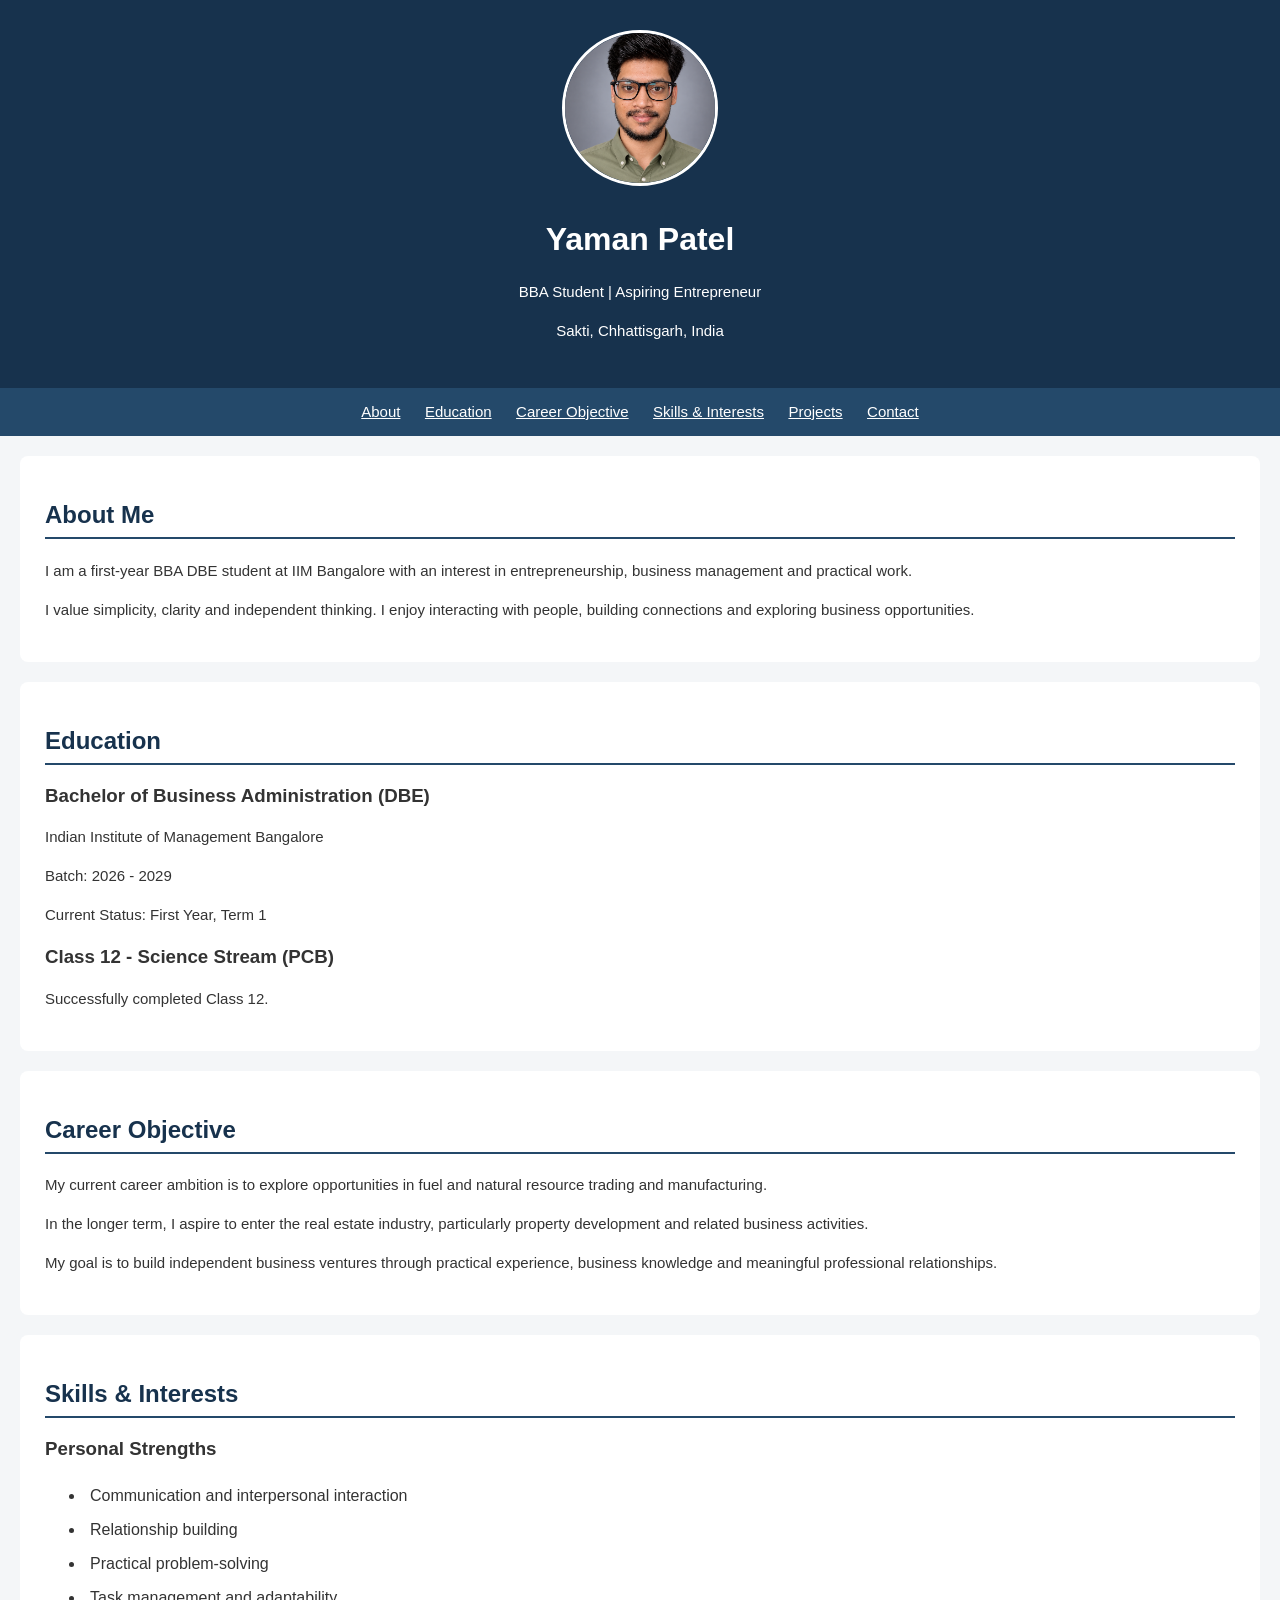
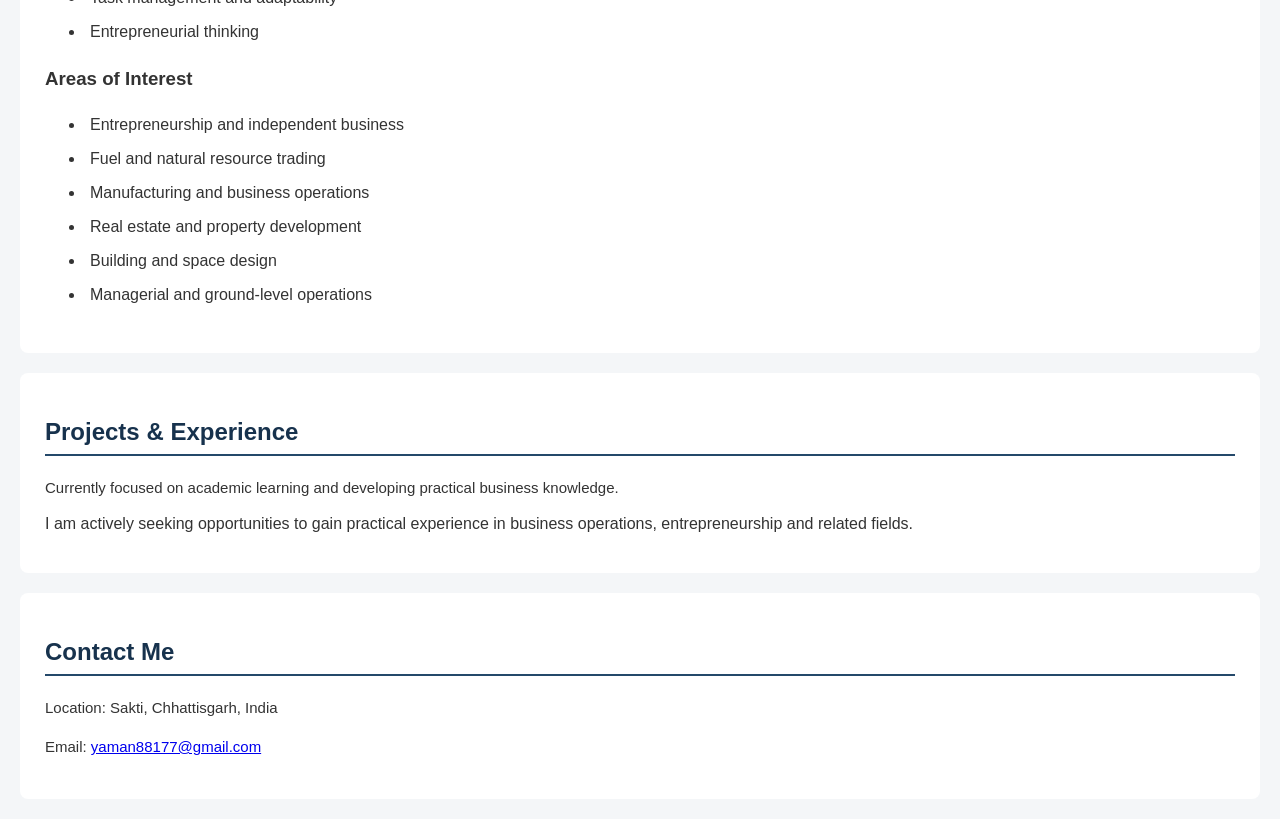
<file: index.html>
<!doctype html>
<html>

<head>
  <title>Yaman Patel | Resume</title>
  <link rel="stylesheet" href="style.css">
</head>

<body>
  <!-- Header Section -->

  <div id="header">
    <img src="./images/yaman image.png" alt="Yaman Patel" id="profile-photo">
    <h1>Yaman Patel</h1>
    <p>BBA Student | Aspiring Entrepreneur</p>
    <p>Sakti, Chhattisgarh, India</p>
  </div>

  <!-- Navigation Bar -->

  <div id="navbar">
    <a href="#about">About</a>
    <a href="#education">Education</a>
    <a href="#career">Career Objective</a>
    <a href="#skills">Skills & Interests</a>
    <a href="#projects">Projects</a>
    <a href="#contact">Contact</a>
  </div>

  <!-- About Me Section -->

  <div id="about" class="resume-section">
    <h2>About Me</h2>

    <p>
      I am a first-year BBA DBE student at IIM Bangalore with an interest in
      entrepreneurship, business management and practical work.
    </p>

    <p>
      I value simplicity, clarity and independent thinking. I enjoy
      interacting with people, building connections and exploring business
      opportunities.
    </p>


  </div>

  <!-- Education Section -->

  <div id="education" class="resume-section">
    <h2>Education</h2>

    <h3>Bachelor of Business Administration (DBE)</h3>

    <p>Indian Institute of Management Bangalore</p>
    <p>Batch: 2026 - 2029</p>
    <p>Current Status: First Year, Term 1</p>

    <h3>Class 12 - Science Stream (PCB)</h3>

    <p>Successfully completed Class 12.</p>
  </div>

  <!-- Career Objective Section -->

  <div id="career" class="resume-section">
    <h2>Career Objective</h2>

    <p>
      My current career ambition is to explore opportunities in fuel and
      natural resource trading and manufacturing.
    </p>

    <p>
      In the longer term, I aspire to enter the real estate industry,
      particularly property development and related business activities.
    </p>

    <p>
      My goal is to build independent business ventures through practical
      experience, business knowledge and meaningful professional
      relationships.
    </p>
  </div>

  <!-- Skills and Interests Section -->

  <div id="skills" class="resume-section">
    <h2>Skills & Interests</h2>

    <h3>Personal Strengths</h3>

    <ul>
      <li>Communication and interpersonal interaction</li>
      <li>Relationship building</li>
      <li>Practical problem-solving</li>
      <li>Task management and adaptability</li>
      <li>Entrepreneurial thinking</li>
    </ul>

    <h3>Areas of Interest</h3>

    <ul>
      <li>Entrepreneurship and independent business</li>
      <li>Fuel and natural resource trading</li>
      <li>Manufacturing and business operations</li>
      <li>Real estate and property development</li>
      <li>Building and space design</li>
      <li>Managerial and ground-level operations</li>
    </ul>
  </div>

  <!-- Projects Section -->

  <div id="projects" class="resume-section">
    <h2>Projects & Experience</h2>

    <p>
      Currently focused on academic learning and developing practical business
      knowledge.
    </p>
    I am actively seeking opportunities to gain practical experience in
    business operations, entrepreneurship and related fields.
    <p>

    </p>
  </div>

  <!-- Contact Section -->

  <div id="contact" class="resume-section">
    <h2>Contact Me</h2>

    <p>Location: Sakti, Chhattisgarh, India</p>

    <p>
      Email:
      <a href="mailto:yaman88177@gmail.com"> yaman88177@gmail.com </a>
    </p>
  </div>


</body>

</html>
</file>
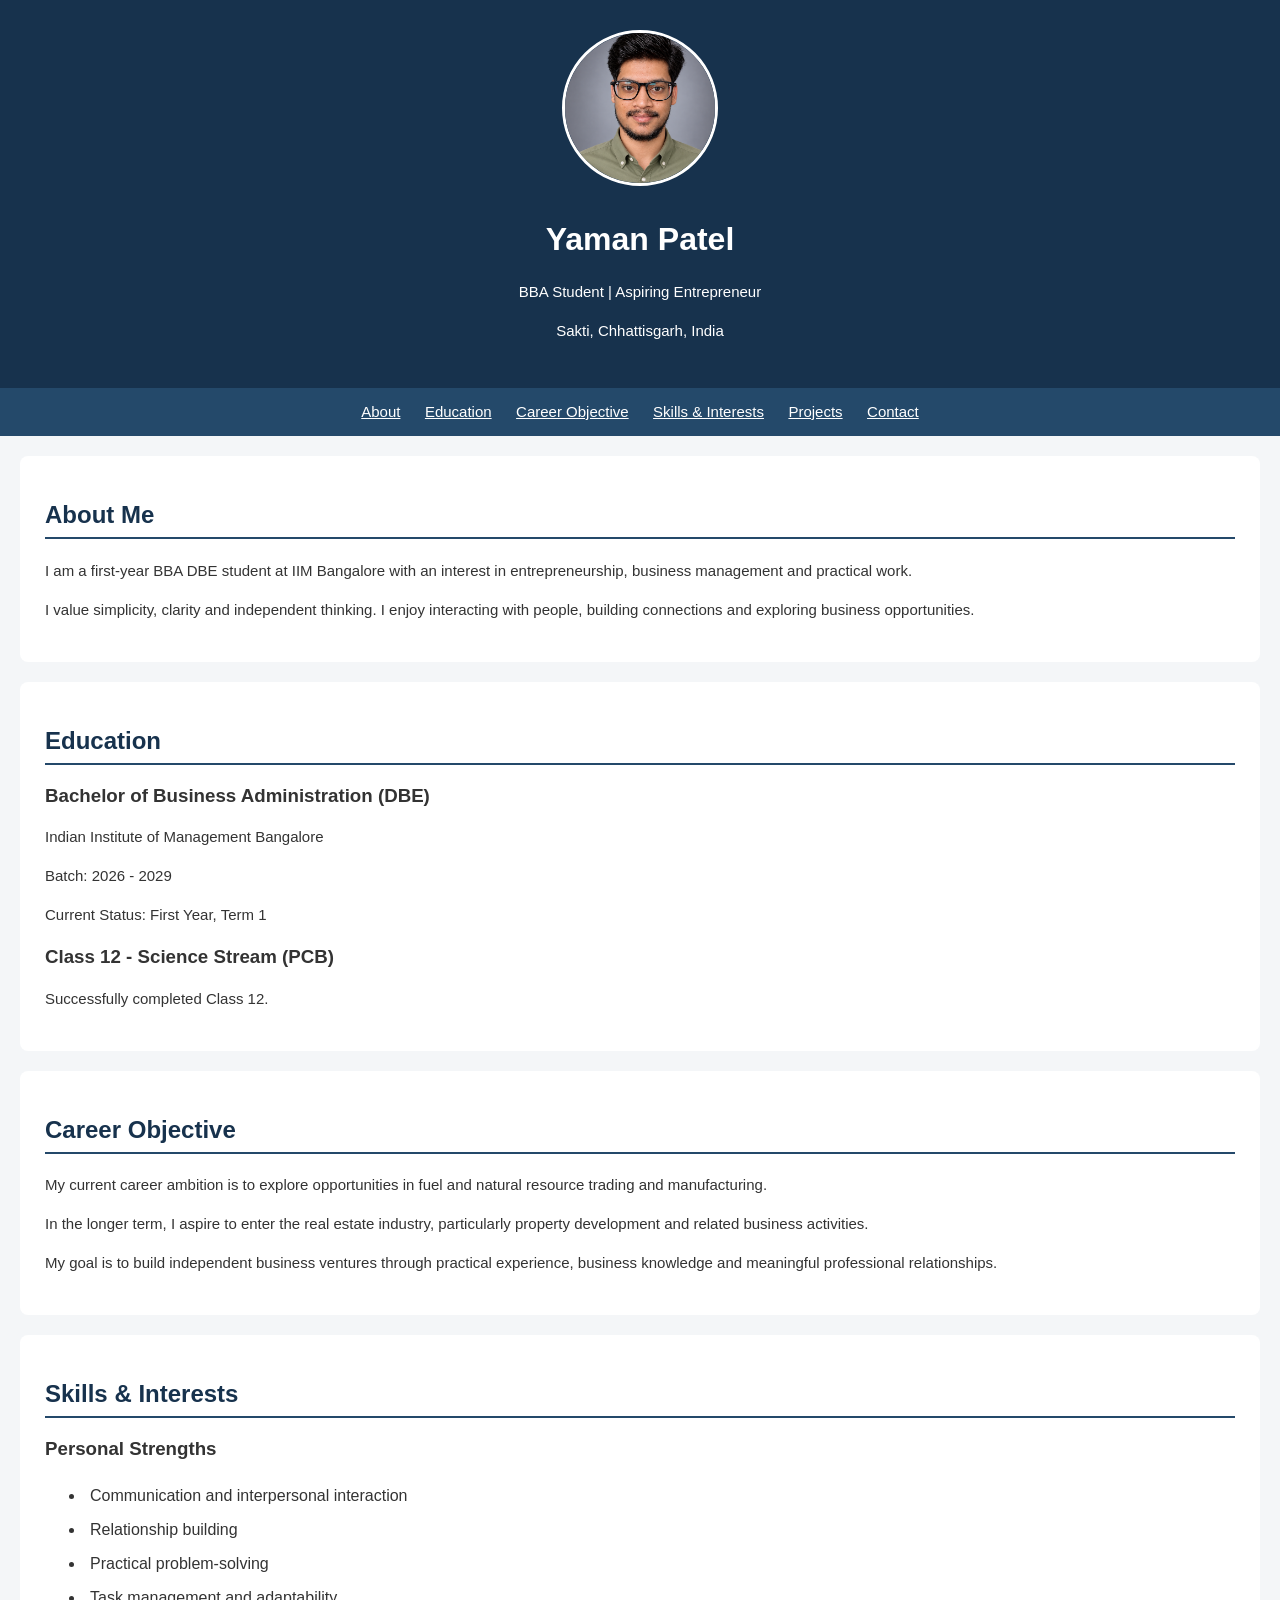
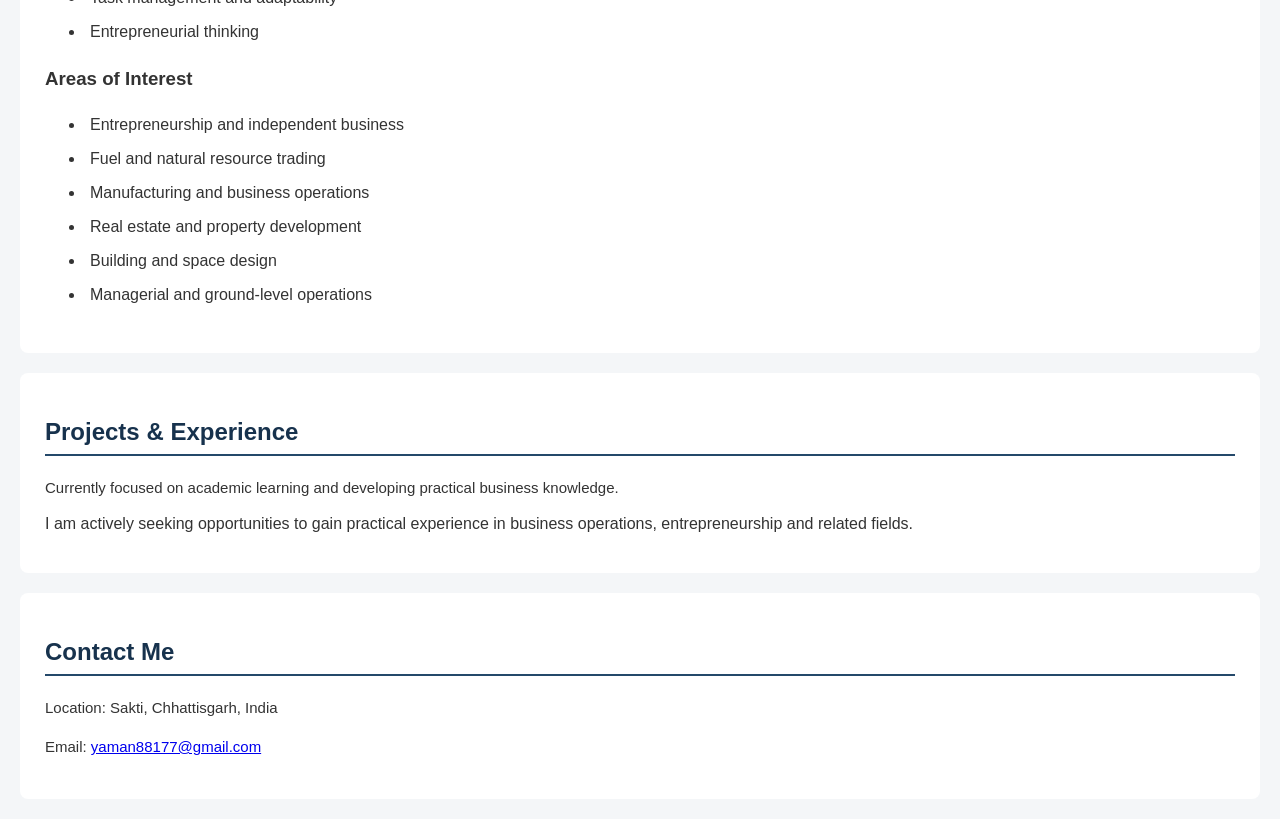
<file: final index.html>
<!doctype html>
<html>

<head>
  <title>Yaman Patel | Resume</title>
  <link rel="stylesheet" href="style.css">
</head>

<body>
  <!-- Header Section -->

  <div id="header">
    <img src="./images/yaman image.png" alt="Yaman Patel" id="profile-photo">
    <h1>Yaman Patel</h1>
    <p>BBA Student | Aspiring Entrepreneur</p>
    <p>Sakti, Chhattisgarh, India</p>
  </div>

  <!-- Navigation Bar -->

  <div id="navbar">
    <a href="#about">About</a>
    <a href="#education">Education</a>
    <a href="#career">Career Objective</a>
    <a href="#skills">Skills & Interests</a>
    <a href="#projects">Projects</a>
    <a href="#contact">Contact</a>
  </div>

  <!-- About Me Section -->

  <div id="about" class="resume-section">
    <h2>About Me</h2>

    <p>
      I am a first-year BBA DBE student at IIM Bangalore with an interest in
      entrepreneurship, business management and practical work.
    </p>

    <p>
      I value simplicity, clarity and independent thinking. I enjoy
      interacting with people, building connections and exploring business
      opportunities.
    </p>


  </div>

  <!-- Education Section -->

  <div id="education" class="resume-section">
    <h2>Education</h2>

    <h3>Bachelor of Business Administration (DBE)</h3>

    <p>Indian Institute of Management Bangalore</p>
    <p>Batch: 2026 - 2029</p>
    <p>Current Status: First Year, Term 1</p>

    <h3>Class 12 - Science Stream (PCB)</h3>

    <p>Successfully completed Class 12.</p>
  </div>

  <!-- Career Objective Section -->

  <div id="career" class="resume-section">
    <h2>Career Objective</h2>

    <p>
      My current career ambition is to explore opportunities in fuel and
      natural resource trading and manufacturing.
    </p>

    <p>
      In the longer term, I aspire to enter the real estate industry,
      particularly property development and related business activities.
    </p>

    <p>
      My goal is to build independent business ventures through practical
      experience, business knowledge and meaningful professional
      relationships.
    </p>
  </div>

  <!-- Skills and Interests Section -->

  <div id="skills" class="resume-section">
    <h2>Skills & Interests</h2>

    <h3>Personal Strengths</h3>

    <ul>
      <li>Communication and interpersonal interaction</li>
      <li>Relationship building</li>
      <li>Practical problem-solving</li>
      <li>Task management and adaptability</li>
      <li>Entrepreneurial thinking</li>
    </ul>

    <h3>Areas of Interest</h3>

    <ul>
      <li>Entrepreneurship and independent business</li>
      <li>Fuel and natural resource trading</li>
      <li>Manufacturing and business operations</li>
      <li>Real estate and property development</li>
      <li>Building and space design</li>
      <li>Managerial and ground-level operations</li>
    </ul>
  </div>

  <!-- Projects Section -->

  <div id="projects" class="resume-section">
    <h2>Projects & Experience</h2>

    <p>
      Currently focused on academic learning and developing practical business
      knowledge.
    </p>
    I am actively seeking opportunities to gain practical experience in
    business operations, entrepreneurship and related fields.
    <p>

    </p>
  </div>

  <!-- Contact Section -->

  <div id="contact" class="resume-section">
    <h2>Contact Me</h2>

    <p>Location: Sakti, Chhattisgarh, India</p>

    <p>
      Email:
      <a href="mailto:yaman88177@gmail.com"> yaman88177@gmail.com </a>
    </p>
  </div>


</body>

</html>
</file>
<file: style.css>
/* Overall Website Styling */

body {
  font-family: Arial, sans-serif;
  background-color: #f4f6f8;
  color: #333333;
  margin: 0;
  padding: 0;
}

/* Header Styling */

#header {
  background-color: #17324d;
  color: white;
  text-align: center;
  padding: 30px;
}


/* Profile Photo Styling */

#profile-photo {
    width: 150px;
    height: 150px;
    border-radius: 50%;
    border: 3px solid white;
    object-fit: cover;
    margin-bottom: 10px;
}


/* Navigation Bar Styling */

#navbar {
  background-color: #24496a;
  text-align: center;
  padding: 15px;
  position: sticky;
  top: 0;
}

#navbar a {
  color: white;
  text-decoration: underline;
  padding: 10px;
  font-size: 15px;
}

#navbar a:hover {
  background-color: #456b8c;
  color: white;
}

/* Resume Section Styling */

.resume-section {
  background-color: white;
  margin: 20px;
  padding: 25px;
  border-radius: 8px;
}

/* Section Headings */

.resume-section h2 {
  color: #17324d;
  border-bottom: 2px solid #24496a;
  padding-bottom: 8px;
}

/* Paragraph Styling */

p {
  line-height: 1.6;
  font-size: 15px;
}

/* List Styling */

li {
  padding: 5px;
  line-height: 1.5;
}
</file>
